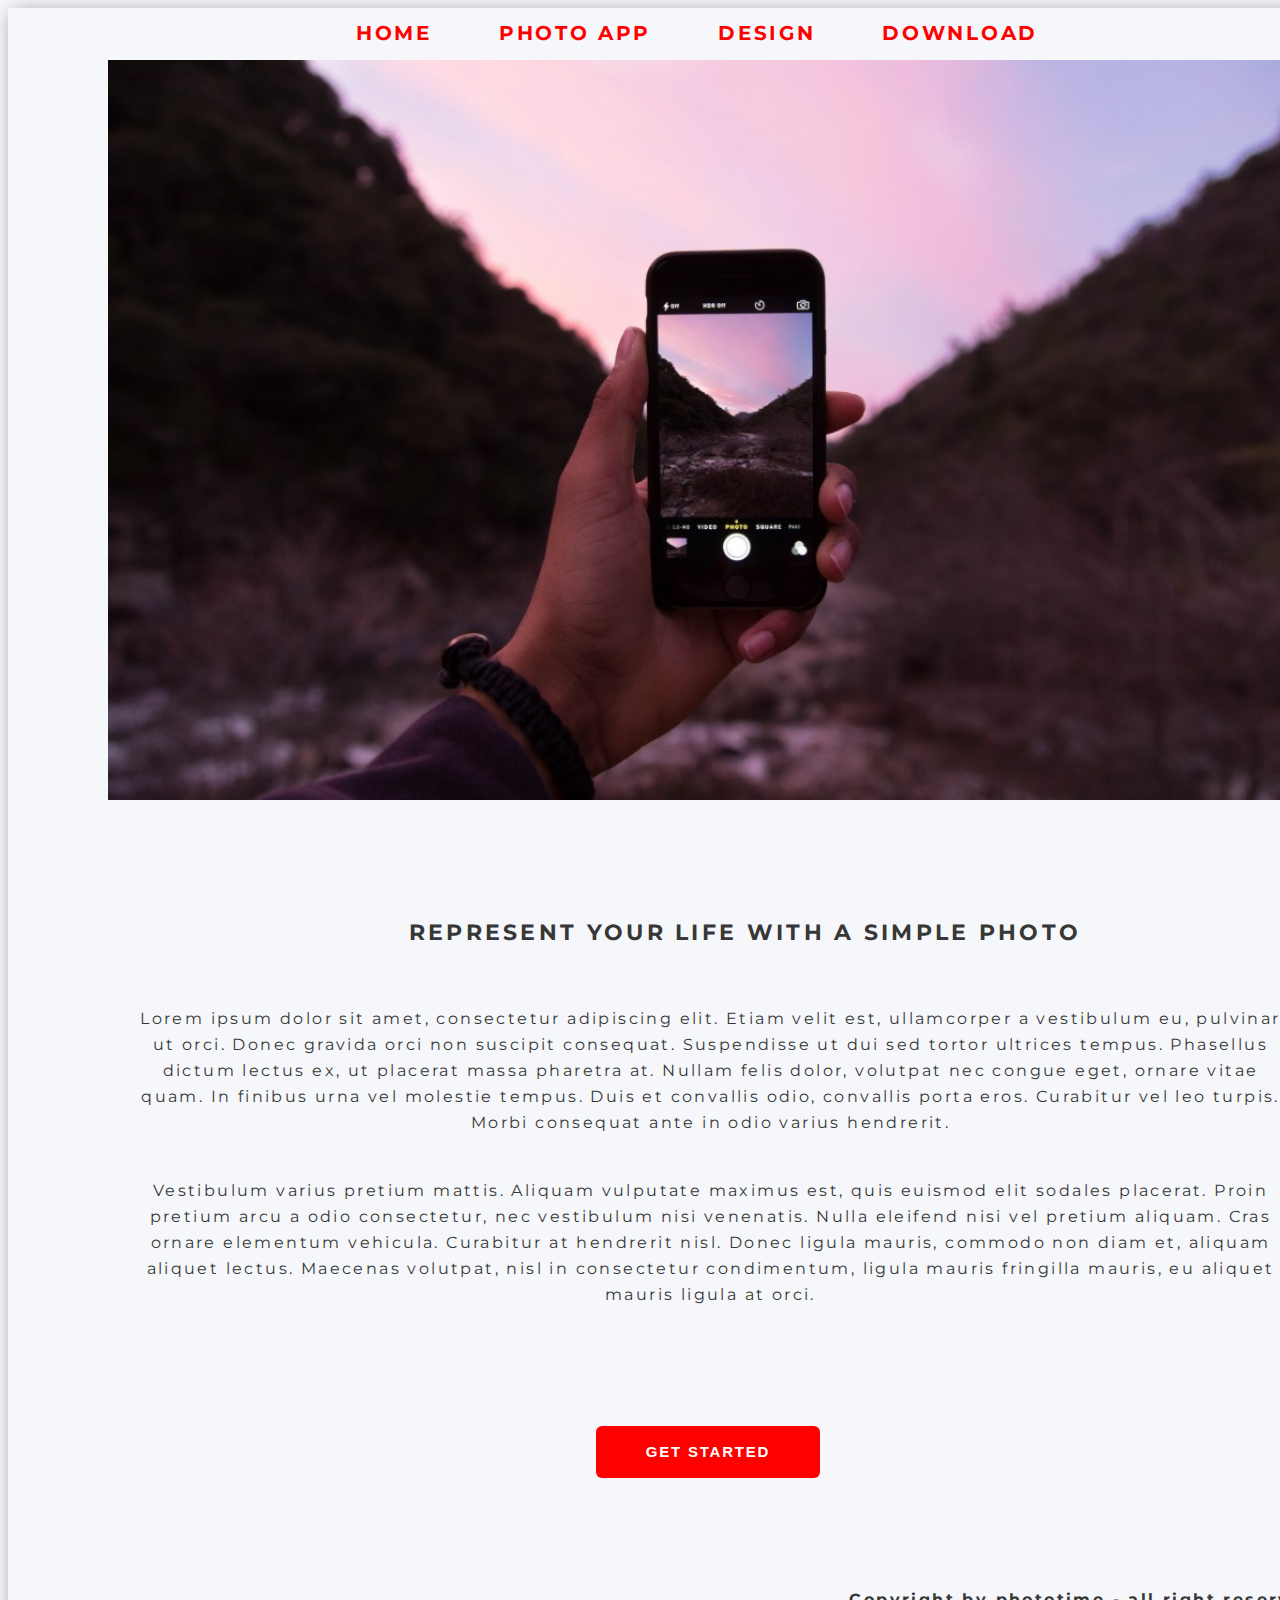
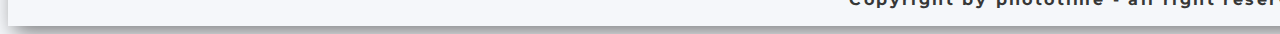
<file: html/HW2/index.html>
<!DOCTYPE html>
<html lang="en">
<head>
    <meta charset="UTF-8">
    <meta http-equiv="X-UA-Compatible" content="IE=edge">
    <meta name="viewport" content="width=device-width, initial-scale=1.0">


    <link rel="stylesheet" href="css/style.css">
    <link rel="preconnect" href="https://fonts.googleapis.com">
    <link rel="preconnect" href="https://fonts.gstatic.com" crossorigin>
    <link href="https://fonts.googleapis.com/css2?family=Montserrat:wght@400;500;700&display=swap" rel="stylesheet">
    <title>Title</title>

</head>
<body  >
    <div  class="main-container">
        <header>
        <nav class="header">

            <ul class="nav-nav" style="font-weight: bold;">
                <li class="nav-header"><a class="link" href="https://dan-it.com.ua/uk/" target="_blank">Home</a></li>
                <li class="nav-header"><a class="link" href="https://www.pinterest.com/">Photo</a> app</li>
                <li class="nav-header"><a class="link" href="https://en.wikipedia.org/wiki/Design#:~:text=A%20design%20is%20a%20plan,process%20of%20developing%20a%20design.">Design</a></li>
                <li class="nav-header"><a class="link" href="https://en.wikipedia.org/wiki/Download">Download</a></li>
            </ul>

        </nav>
        </header>
        <main><!--</main>-->
    <div class="photoview">
        <img width="1200" src="img/image%201.png" alt="phone">
    </div>
    <div class="main-content">
        <h2 class="title">
            REpresent your life with a simple photo
        </h2>
        <p class="description">
            Lorem ipsum dolor sit amet, consectetur adipiscing elit. Etiam velit est, ullamcorper a vestibulum eu, pulvinar ut orci. Donec gravida orci non suscipit consequat. Suspendisse ut dui sed tortor ultrices tempus. Phasellus dictum lectus ex, ut placerat massa pharetra at. Nullam felis dolor, volutpat nec congue eget, ornare vitae quam. In finibus urna vel molestie tempus. Duis et convallis odio, convallis porta eros. Curabitur vel leo turpis. Morbi consequat ante in odio varius hendrerit.
        </p>
        <p class="description">
            Vestibulum varius pretium mattis. Aliquam vulputate maximus est, quis euismod elit sodales placerat. Proin pretium arcu a odio consectetur, nec vestibulum nisi venenatis. Nulla eleifend nisi vel pretium aliquam. Cras ornare elementum vehicula. Curabitur at hendrerit nisl. Donec ligula mauris, commodo non diam et, aliquam aliquet lectus. Maecenas volutpat, nisl in consectetur condimentum, ligula mauris fringilla mauris, eu aliquet mauris ligula at orci. <!--Cras efficitur non massa in auctor. Sed posuere leo quam, sed varius massa euismod sit amet. Proin vehicula egestas massa. Nullam tempus massa a elementum posuere. Nam ac velit ac purus vestibulum fringilla. Nunc a tortor posuere, ultrices nisi id, interdum risus. Donec laoreet tempus libero ut viverra. Proin dapibus magna vel urna ornare, et pretium metus facilisis.-->
        </p>
    </div>
    <div>
        <p class="btn">
        <button  class="btn-primary" type="button" value="demo" style="border-radius: 6px">
           GET STARTED
        </button>
        </p>
    </div>
        </main>
    <footer >
        <p class="pull-right">
            Copyright by phototime - all right reserved
        </p>
    </footer>

    </div>
</body>
</html>
</file>
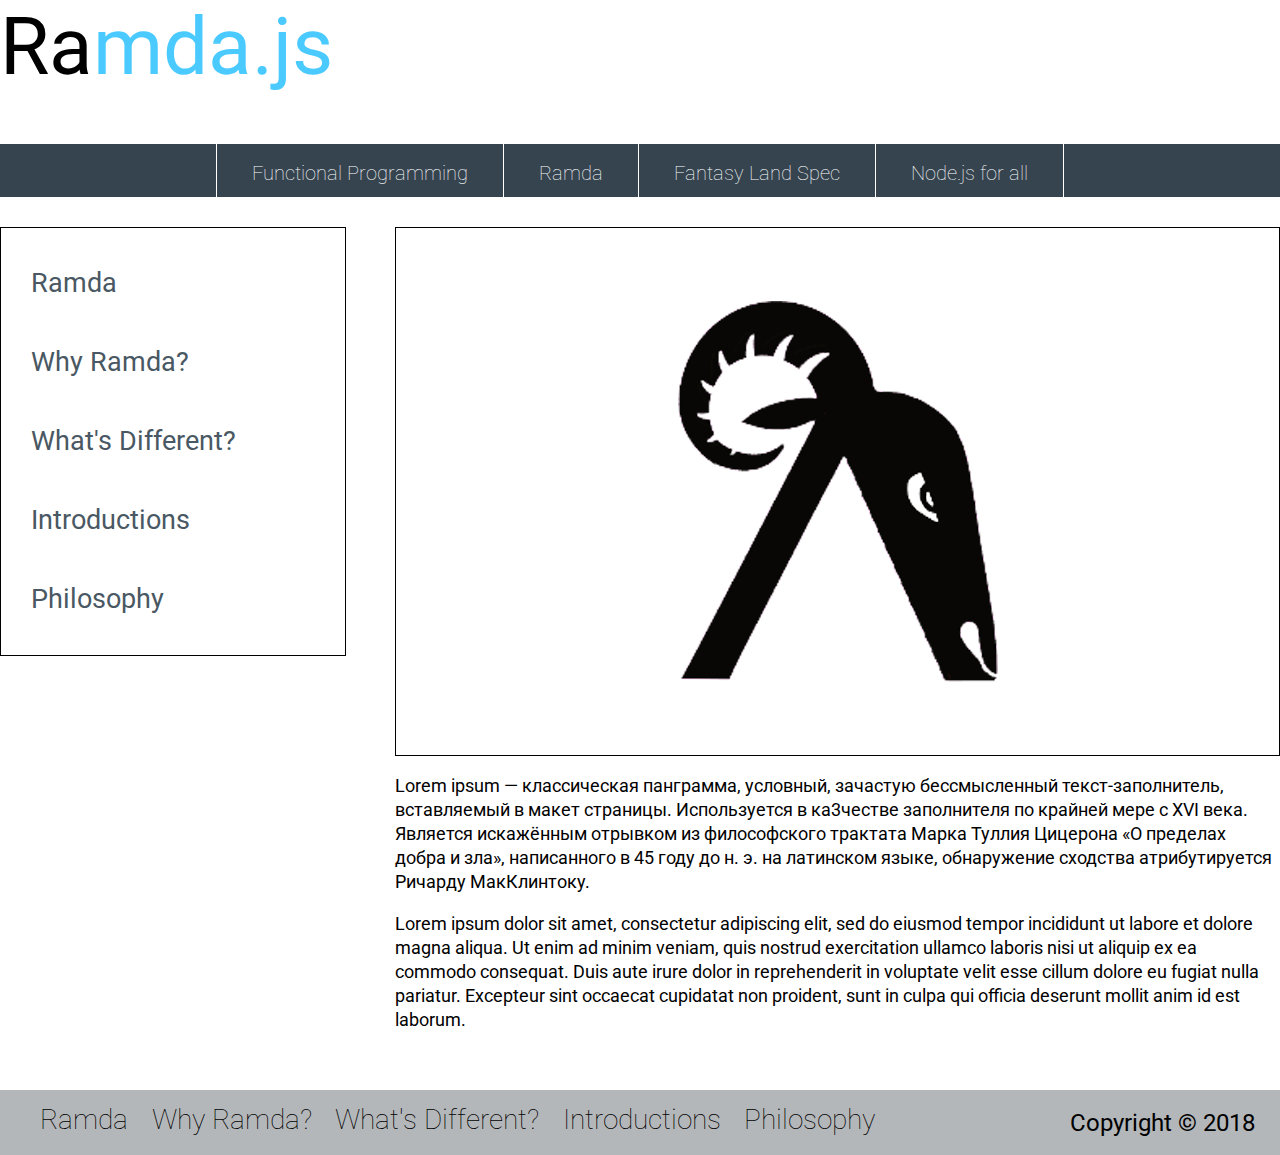
<file: html/HW3/index.html>
<!doctype html>
<html lang="en">
<head>
    <meta charset="UTF-8">
    <meta name="viewport"
          content="width=device-width, user-scalable=no, initial-scale=1.0, maximum-scale=1.0, minimum-scale=1.0">
    <meta http-equiv="X-UA-Compatible" content="ie=edge">
    <link rel="stylesheet" href="css/style2.css">
    <link rel="stylesheet" href="css/normalize.css">
    <link rel="preconnect" href="https://fonts.googleapis.com">
    <link rel="preconnect" href="https://fonts.gstatic.com" crossorigin>
    <link href="https://fonts.googleapis.com/css2?family=Roboto:ital,wght@0,300;0,400;1,100&display=swap"
          rel="stylesheet">
    <title>Document</title>
</head>
<body>
<header>
    <div class="ramba-content">
        <div class="ramba"><a href="https://ramdajs.com/"><span style="color:black">Ra</span><span
                style="color:#4BCAFF">mda.js</span></a></div>
        <nav class="ramba-menu">
            <ul class="ramba-menu-">
                <li class="ramba-item">
                    <button class="r-btn">Functional Programming</button>
                </li>
                <li class="ramba-item">
                    <button class="r-btn">Ramda</button>
                </li>
                <li class="ramba-item">
                    <button class="r-btn">Fantasy Land Spec</button>
                </li>
                <li class="ramba-item">
                    <button id="r-btn" class="r-btn">Node.js for all</button>
                </li>
            </ul>
        </nav>
    </div>
</header>
<main class="main">
    <div>
        <aside class="the-sidebar">
            <ul class="sidebar-list">
                <li class="sidebar-item"><a href="" class="sidebar-item-link">Ramda</a></li>
                <li class="sidebar-item"><a href="" class="sidebar-item-link">Why Ramda?</a></li>
                <li class="sidebar-item"><a href="" class="sidebar-item-link">What's Different?</a></li>
                <li class="sidebar-item"><a href="" class="sidebar-item-link">Introductions</a></li>
                <li class="sidebar-item"><a href="" class="sidebar-item-link">Philosophy</a></li>
            </ul>
        </aside>
    </div>
    <div class="main-info">
        <div class="main-photo"><img src="img/top1-img%201.png" alt=""></div>
        <div>
            <p class="main-lorem">Lorem ipsum — классическая панграмма, условный, зачастую бессмысленный
                текст-заполнитель, вставляемый в
                макет страницы. Используется в ка3честве заполнителя по крайней мере с XVI века. Является искажённым
                отрывком из философского трактата Марка Туллия Цицерона «О пределах добра и зла», написанного в 45 году
                до н. э. на латинском языке, обнаружение сходства атрибутируется Ричарду МакКлинтоку.</p>
            <p class="main-lorem">Lorem ipsum dolor sit amet, consectetur adipiscing elit, sed do eiusmod tempor
                incididunt ut labore et
                dolore
                magna aliqua. Ut enim ad minim veniam, quis nostrud exercitation ullamco laboris nisi ut aliquip ex ea
                commodo consequat. Duis aute irure dolor in reprehenderit in voluptate velit esse cillum dolore eu
                fugiat
                nulla pariatur. Excepteur sint occaecat cupidatat non proident, sunt in culpa qui officia deserunt
                mollit
                anim id est laborum.</p>
        </div>
    </div>
</main>
<footer>
    <div class="footer">
        <ul class="footer-menu">
            <li class="nav-justified"><a class="nav-justified-l" href="">Ramda</a></li>
            <li class="nav-justified"><a class="nav-justified-l" href="">Why Ramda?</a></li>
            <li class="nav-justified"><a class="nav-justified-l" href="">What's Different?</a></li>
            <li class="nav-justified"><a class="nav-justified-l" href="">Introductions</a></li>
            <li class="nav-justified"><a class="nav-justified-l" href="">Philosophy</a></li>
        </ul>
        <div class="copyright">
        <p class="copyright-content">Copyright © 2018</p>
    </div>
    </div>

</footer>


</body>
</html>
</file>
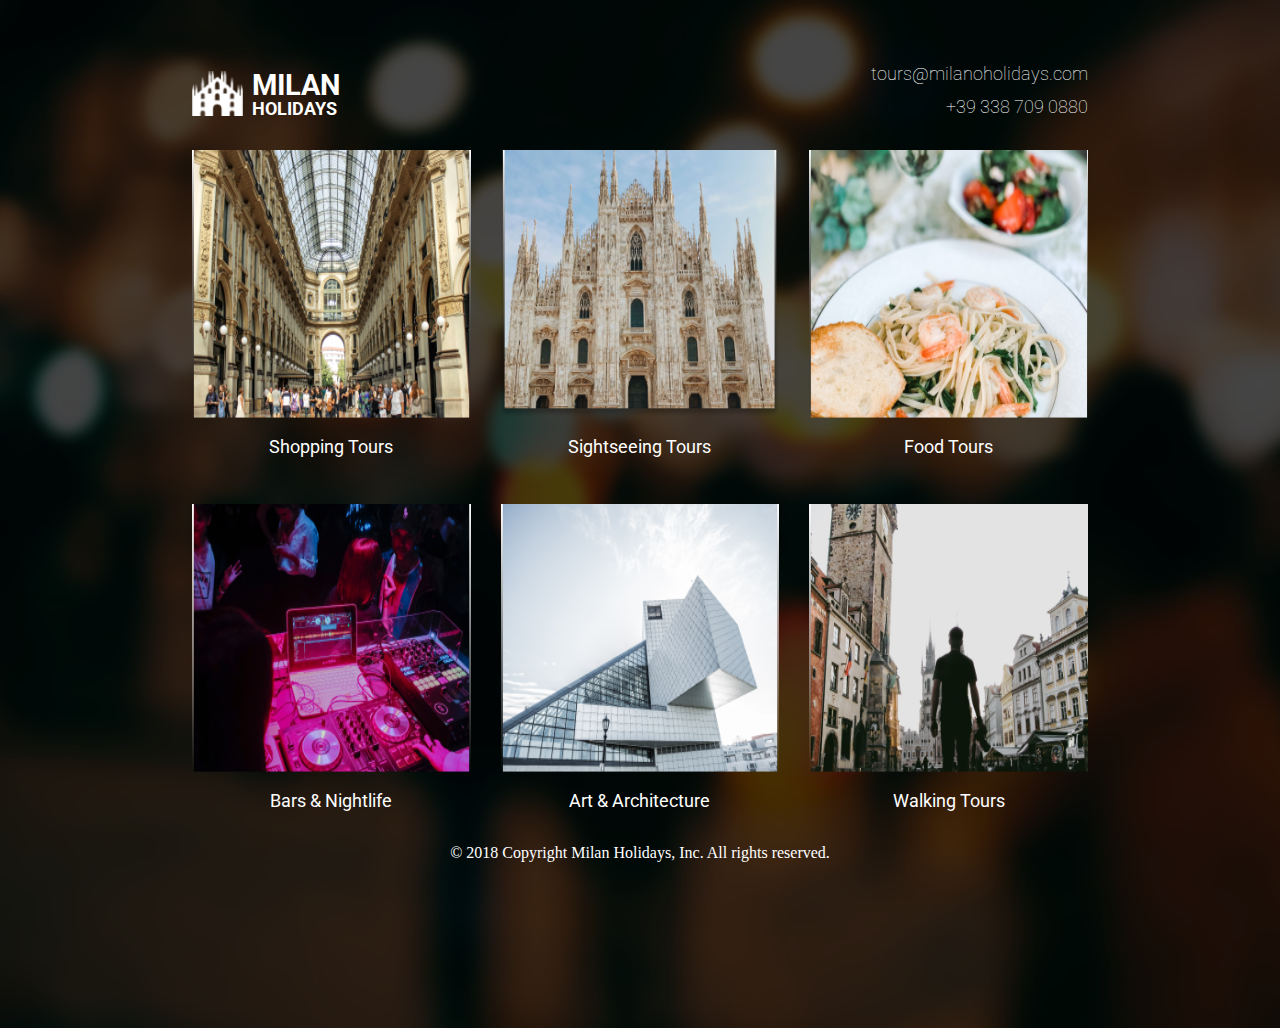
<file: html/HW5/index.html>
<!DOCTYPE html>
<html lang="en">
<head>
    <meta charset="UTF-8"/>
    <meta http-equiv="X-UA-Compatible" content="IE=edge"/>
    <meta name="viewport" content="width=device-width, initial-scale=1.0"/>
    <title>Document</title>
    <link rel="stylesheet" href="styles/main.css"/>
    <link rel="stylesheet" href="styles/normalize.css"/>
    <link rel="preconnect" href="https://fonts.googleapis.com"/>
    <link rel="preconnect" href="https://fonts.gstatic.com" crossorigin/>
    <link
            href="https://fonts.googleapis.com/css2?family=Roboto:wght@100;300;400;500;700&display=swap"
            rel="stylesheet"
    />
</head>
<body>
<div class="body-container">
    <header>
        <div class="header-container">
            <a href="">
            <div>
                <h1 class="header-title"><span class="milan">Milan</span><span class="holidays">holidays</span></h1>
            </div></a>
            <div class="contacts">
                <a class="header-mail" href="mailto:tours@milanoholidays.com">tours@milanoholidays.com</a>
                <a class="header-phone" href="tel:+39 338 709 0880">+39 338 709 0880</a>
            </div>
        </div>
    </header>
    <main>
        <div class="main-container">
            <div class="first-container">

                <div class="photo-container">
                    <a href=""> <img class="first-logo" src="img/image1.png" alt="pic"/></a>
                    <div class="caption">
                        <div class="caption-container">
                            <span class="from">from</span>
                            <span class="price">€50</span>
                        </div>
                        <a class="details" href="">View Details</a>
                    </div>
                </div>
                <p class="title">Shopping Tours</p>
            </div>
            <div class="first-container">
                <div class="photo-container">
                    <a href=""> <img class="first-logo" src="img/image2.png" alt="pic"/></a>
                    <div class="caption">
                        <div class="caption-container">
                            <span class="from">from</span>
                            <span class="price">€50</span>
                        </div>
                        <a class="details" href="">View Details</a>
                    </div>
                </div>
                <p class="title">Sightseeing Tours</p>
            </div>
            <div class="first-container">
                <div class="photo-container">
                    <a href=""> <img style="height: 270px;" class="first-logo" src="img/image3.png" alt="pic"/></a>
                    <div class="caption">
                        <div class="caption-container">
                            <span class="from">from</span>
                            <span class="price">€50</span>
                        </div>
                        <a class="details" href="">View Details</a>
                    </div>
                </div>
                <p class="title">Food Tours</p>
            </div>
            <div class="first-container"><a href="">
                <div class="photo-container">
                    <a href=""><img class="first-logo" src="img/image.png" alt="pic"/></a>
                <div class="caption">
                        <div class="caption-container">
                            <span class="from">from</span>
                            <span class="price">€50</span>
                        </div>
                        <a class="details" href="">View Details</a>
                    </div>
                </div>
                <p class="title">Bars & Nightlife</p></a>
            </div>
            <div class="first-container">
                <div class="photo-container">
                    <a href=""> <img class="first-logo" src="img/image5.png" alt="pic"/></a>
                    <div class="caption">
                        <div class="caption-container">
                            <span class="from">from</span>
                            <span class="price">€50</span>
                        </div>
                        <a class="details" href="">View Details</a>
                    </div>
                </div>
                <p class="title">Art & Architecture</p>
            </div>
            <div class="first-container">
                <div class="photo-container">
                    <a href=""> <img class="first-logo" src="img/image6.png" alt="picture"/></a>
                    <div class="caption">
                        <div class="caption-container">
                            <span class="from">from</span>
                            <span class="price">€50</span>
                        </div>
                        <a class="details" href="">View Details</a>
                    </div>
                </div>
                <p class="title">Walking Tours</p>
            </div>
        </div>
    </main>
    <footer>
        <div class="footer-container">
            <p class="Copyright">© 2018 Copyright Milan Holidays, Inc. All rights reserved.</p>
        </div>
    </footer>
</div>
</body>


</html>
</file>
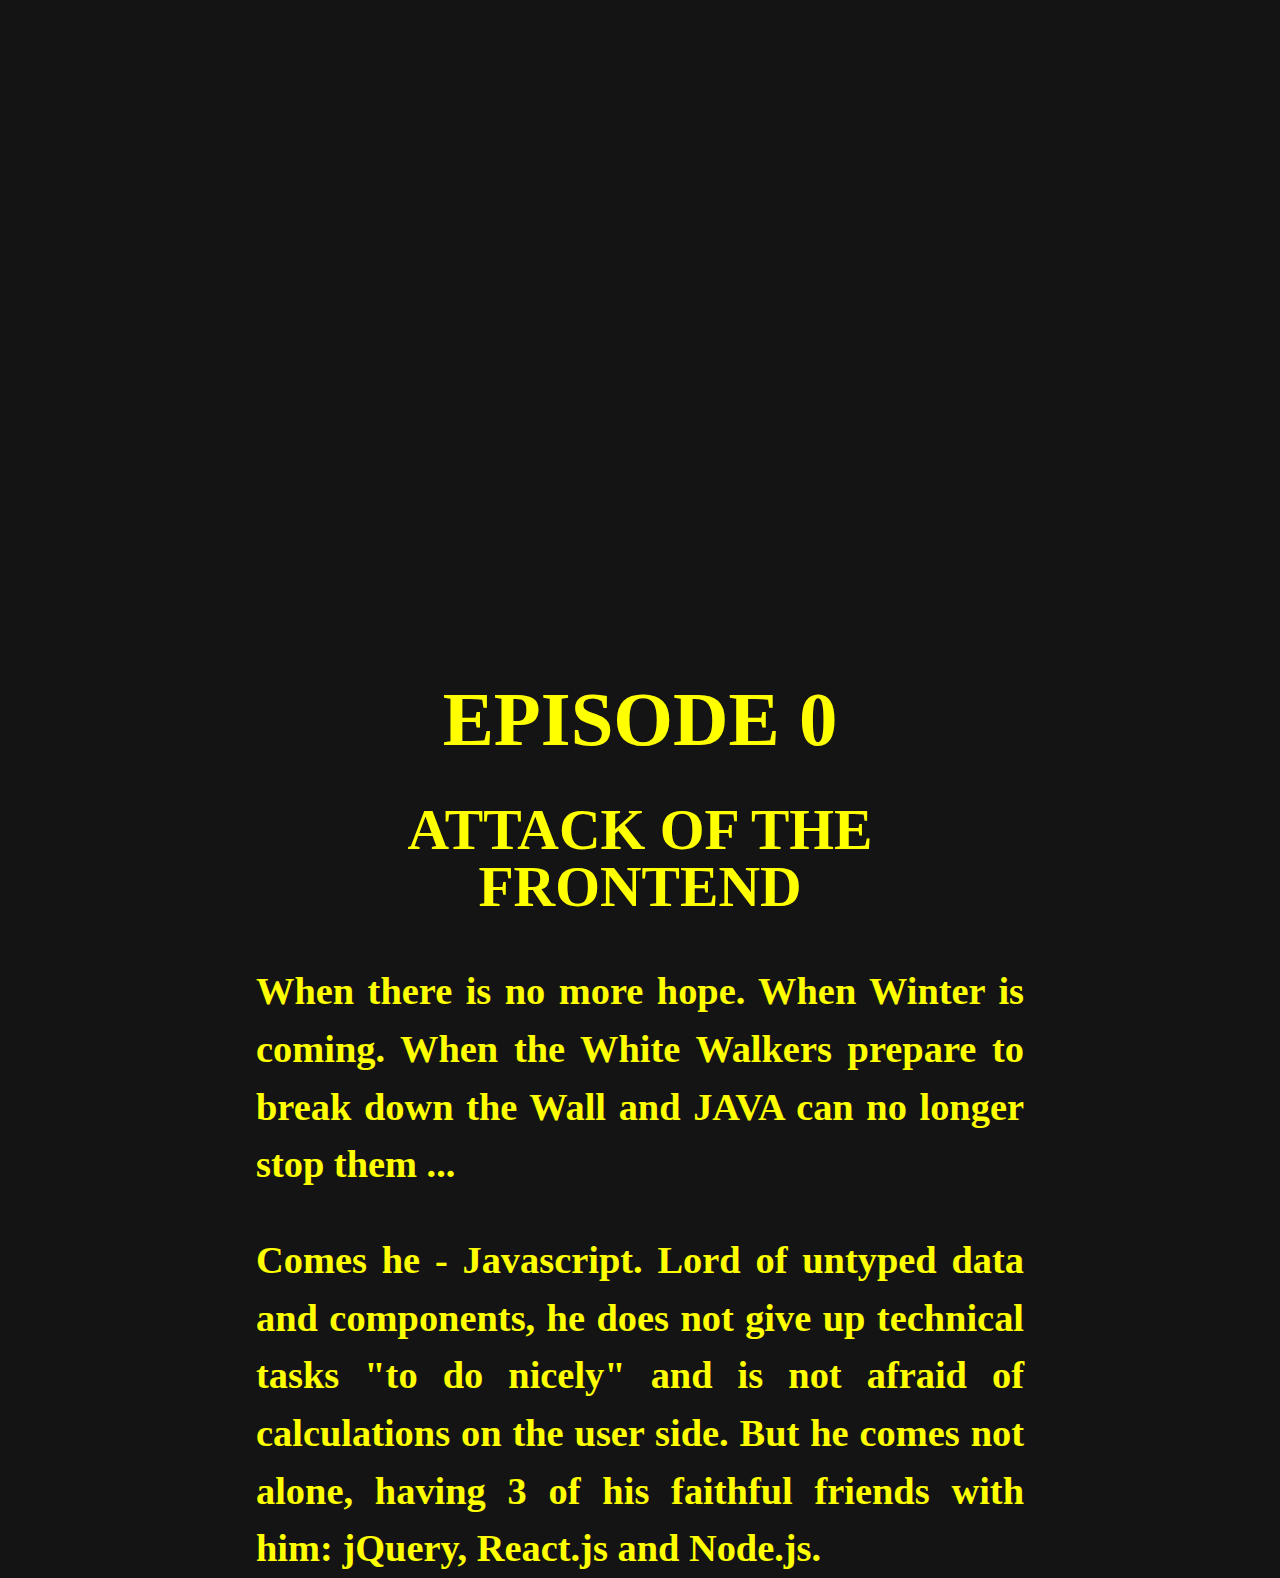
<file: html/HW7/index.html>
<html lang="en">
<head>
    <meta charset="UTF-8">
    <meta name="viewport" content="width=device-width, initial-scale=1.0">
    <link rel="stylesheet" href="css/style.css">
    <title>Document</title>
</head>
<body>
<div class="wrapper">
    <div class="scroll-text">
        <h1>EPISODE 0</h1>
        <h2>ATTACK OF THE FRONTEND</h2>
        <p>When there is no more hope. When Winter is coming. When the White Walkers prepare to break down the Wall and
            JAVA can no longer stop them ...</p>

        <p>Comes he - Javascript. Lord of untyped data and components, he does not give up technical tasks "to do
            nicely" and is not afraid of calculations on the user side. But he comes not alone, having 3 of his faithful
            friends with him: jQuery, React.js and Node.js.</p>
    </div>
</div>

</body>
</html>
</file>
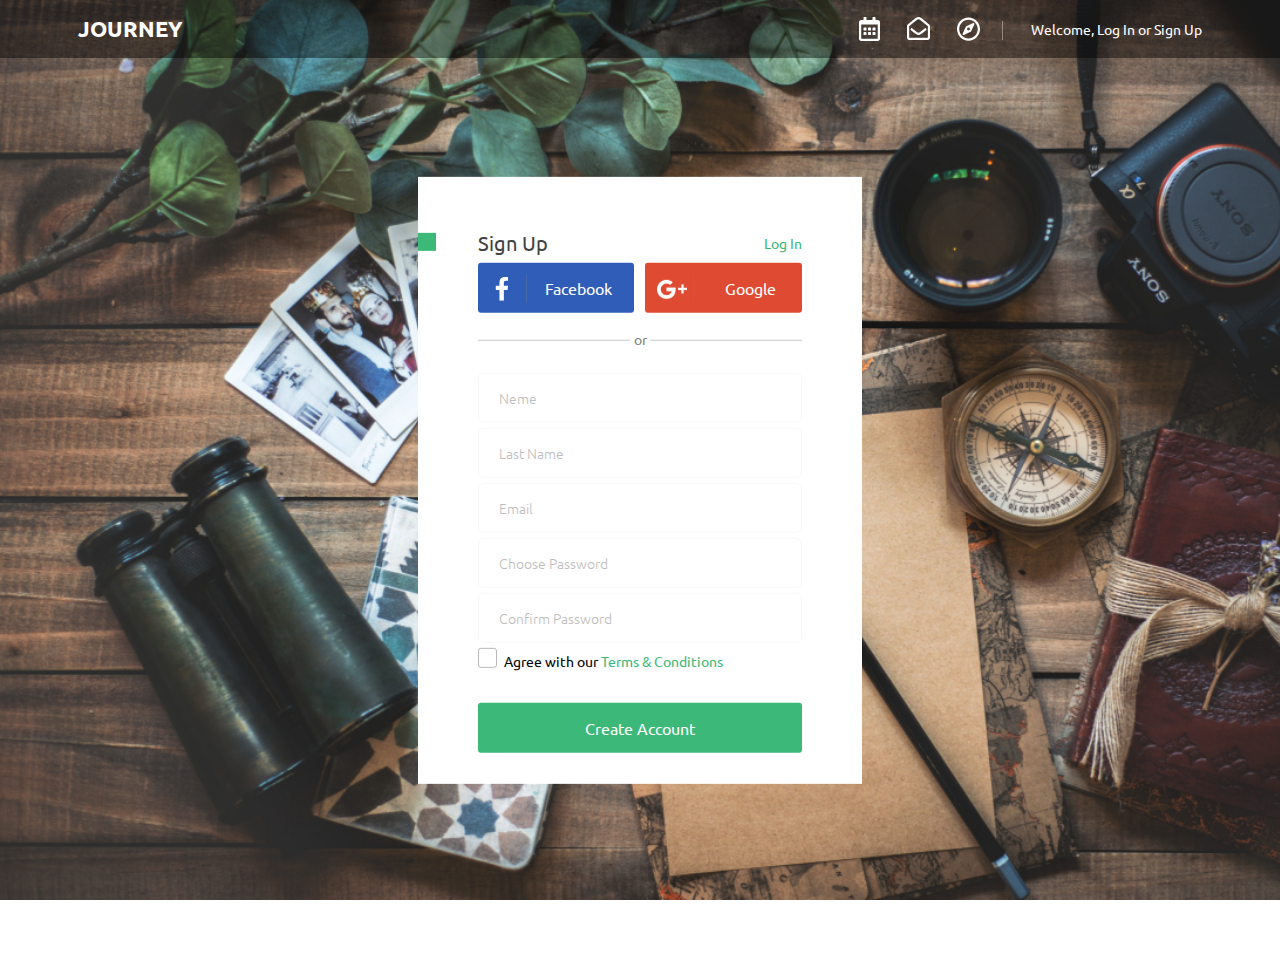
<file: html/HW6/index2.html>
<!DOCTYPE html>
<html lang="en">
<head>
    <meta charset="UTF-8">
    <meta http-equiv="X-UA-Compatible" content="IE=edge">
    <meta name="viewport" content="width=device-width, initial-scale=1.0">
    <link rel="stylesheet" href="css/style.css">
    <link rel="preconnect" href="https://fonts.googleapis.com">
    <link rel="preconnect" href="https://fonts.gstatic.com" crossorigin>
    <link href="https://fonts.googleapis.com/css2?family=Ubuntu:wght@300;400;500&display=swap" rel="stylesheet">
    <title>Document</title>
</head>
<body>
<header>
    <div class="header">
        <a href=""class="name-logo">
            JOURNEY
        </a>
        <div class="nav">
            <a href="" class="calendar li"><img src="img/Vector.svg" alt="vector"></a>
            <a href="" class="mail li"><img src="img/Vector2.svg" alt="vector"></a>
            <a href="" class="net li"><img src="img/Vector3.svg" alt="vector"></a>
        </div>
        <div class="log-in-links">
            <p class="welcome" >
                Welcome, <a class="li" href="">Log In</a>
                or
            <a class="li" href="">
                 Sign Up
            </a> </p>
        </div>
    </div>
</header>
<main>
    <div class="container-sign-in">
        <div class="container-sign-logo">
            <p class="sign-logo">Sign Up </p>
            <a href="" class="name-log">Log In</a>
        </div>
        <div class="container-button">
            <a href="" class="facebook-button">Facebook<span class="mark"></span></a>
            <a href="" class="google-button">Google<span class="mark"></span></a>
        </div>
        <p class="or">or</p>
        <input class="inp" type="text" placeholder="Neme">
        <input class="inp" type="text" placeholder="Last Name">
        <input class="inp" type="text" placeholder="Email">
        <input class="inp" type="password" placeholder="Choose Password">
        <input class="inp" type="password" placeholder="Confirm Password">
       <div> <input class="inp chek" type="checkbox" name="checkInp" id="checkInp">
        <label class="checkInp" for="checkInp">Agree with our <a class="name-log" href="">Terms & Conditions</a></label></div>
        <button class="button">Create Account</button>


    </div>
</main>

</body>
</html>
</file>
<file: html/HW2/css/style.css>
body {
    font-family: "Montserrat", sans-serif;
    background-color: #f5f7fa;

}
.main-container {
    display: flex;
    flex-direction: column;
    align-items: center;
    width: 1400px;
    background-color: #f5f7fa;
    box-shadow: 6px 6px 20px rgba(0, 0, 0, 0.5);
    box-shadow: black;
    margin: 0 auto;
    padding: 100;


}
.header {
    color: red;
    margin-bottom: 10px
;

    font-weight: bold;
}
.nav-nav {
    list-style-type: none;
    font-weight: bold;
}
.nav-header {
    display: inline;
    margin-right: 62px;
    width: 68px;
    height: 27px;
    font-family: Montserrat;
    font-style: normal;
    font-weight: bold;
    font-size: 20px;
    line-height: 18px;
    align-items: center;
    letter-spacing: 2.7px;
    text-transform: uppercase;
}
.link{
    text-decoration: none;
    color: red;
}
.photoview {
    /*align-items: center;*/
    /*width: 1000px;*/
    height: 789px;
    left: 0px;
    top: 78px;

 }
.main-content{
    text-align: center;
}


.title {
    margin-top: 70px;
    margin-left: 250px;
    font-style: normal;
    font-weight: bold;
    font-size: 22px;
    line-height: 27px;
    letter-spacing: 3.3px;
    text-transform: uppercase;
    color: #373737;
    width: 774px;
    height: 29px;
    left: 253px;
    top: 48px;

}

.description {
    display: flex;
    padding-top: 40px;
    padding-left: 30px;
    font-family: Montserrat;
    font-style: normal;
    font-weight: normal;
    font-size: 16px;
    line-height: 26px;
    text-align: center;
    margin: 0;


    width: 1145px;
    height: 132px;
    left: 67.5px;
    top: 115px;
    color: #373737;
    letter-spacing: 2.4px;




}
.btn {
    text-align: center;

}
.btn-primary {
    margin-top: 100px;
    /*margin-left: 540px;*/
    padding:20px 50px 20px 50px;
    color: white;
    background-color: red;
    border: none;
    font-size: 15px;
    font-weight: bold;
    line-height: 12px;
    letter-spacing: 1.8px;
    font-style: normal;
    cursor:pointer;


}

.pull-right {
    margin-left: 750px;
    padding-top: 80px;
    font-family: Montserrat;
    font-style: normal;
    font-weight: bold;
    font-size: 16px;
    line-height: 20px;
    align-items: center;
    letter-spacing: 2.4px;
    color: #373737;
}
</file>
<file: html/HW3/css/style2.css>
* {
    box-sizing: border-box;
}

a {

    background-color: none;
    text-decoration: none;
}

.ramba-content {
    margin: 0 auto;
    widht: 1280px;

}

.ramba {
    font-family: Roboto;
    font-style: normal;
    font-weight: normal;
    font-size: 80px;
    line-height: 94px;
    display: flex;
    margin: 0 auto;
    width: 1280px;
    padding-bottom: 50px;
}

.r-btn {
    background-color: #35444F;
    color: white;
    font-family: Roboto;
    border: none;
    font-style: initial;
    font-weight: lighter;
    font-size: 20px;
    line-height: 28px;
    padding: 15px 35px 10px 35px;
}

.ramba-menu {
    font-family: Roboto;
    font-style: normal;
    font-weight: normal;
    font-size: 24px;
    line-height: 28px;
    display: flex;
    justify-content: center;
    margin: 0 auto;
    width: 1280px;
    background-color: #35444F;
}

.ramba-menu- {
    margin: 0;
    padding: 0;
    display: flex;
}

.ramba-item {
    font-family: Roboto;
    font-style: normal;
    font-weight: normal;
    font-size: 24px;
    line-height: 28px;
    display: inline-flex;
    justify-content: center;
    color: white;
    text-decoration: none;
    border-left: 1px solid white;
    cursor: pointer;
}

#r-btn {
    border-right: 1px solid white;
}

.r-btn:hover {
    background-color: #222F3A;
    cursor: pointer;
}

.main {
    display: flex;
    margin: 0 auto;
    width: 1280px;
    justify-content: space-between;
    margin-top: 30px;
}

.the-sidebar {
    display: flex;
    justify-items: column;
    border: 1px solid black;
    line-height: 52px;
    min-height: 399px;
    min-width: 344px;

}

.sidebar-list {
    display: flex;
    flex-direction: column;
    justify-content: center;
    align-items: stretch;
    padding: 0;
}

.sidebar-item {
    list-style-type: none;
    line-height: 79px;
    font-family: Roboto;
    font-style: normal;
    font-weight: normal;
    font-size: 27px;
    color: #495863;
    background-color: white;
    padding-left: 30px;
    min-width:344px

}

.sidebar-item:hover {
    background-color: #DBDBDB;
    width: 100%;
    padding-left: 40px;
    min-width: 344px;
    cursor: pointer;
    transition: background-color 1s ease-out;
}
. sidebar-item:hover a {
    background-color: #DBDBDB;
    width: 100%;
    padding-left:40px;
    min-width: 344px;
    color: #495863;
}
.sidebar-item-link {
    color: #495863;
    width: 100%;
    min-width: 344px;

}


.sidebar-item-link:hover {
    padding-left: 40px;
    color: black;
    min-width: 344px;
}

.main-info {
    display: flex;
    flex-direction: column;
}

.main-photo {
    display: flex;
    justify-content: center;
    border: 1px solid black;
    padding:;
    min-width: 885px;
    min-height: 529px;
    align-items: center;
}

.main-lorem {
    width: 885px;
    font-family: Roboto;
    font-style: normal;
    font-weight: normal;
    font-size: 18px;
    line-height: 24px;

}

.footer {
    display: flex;
    flex-direction: row;
    justify-content: space-between;
    margin: 0 auto;
    width: 1280px;
    background-color: rgba(99, 105, 110, 0.48);
    margin-top: 40px;

}

.footer-menu {
    display: flex;
    justify-content: space-between;
    flex-direction: row;
    list-style-type: none;
    width: 875px;


}

.nav-justified {
    font-family: Roboto;
    font-style: normal;
    font-weight: lighter;
    font-size: 28px;
    line-height: 28px;
    padding-bottom: 5px;
}

.nav-justified-l {
    text-decoration: none;
    color: black;

}

.nav-justified-l:hover {
    color: #3181A6;
    border-bottom: 1px solid #3181A6;
    padding-bottom: 5px;

}

.copyright {
    display: flex;
    justify-content: flex-end;
    padding: 5px;


}

.copyright-content {
    display: flex;
    justify-content: flex-end;
    font-family: Roboto;
    font-style: normal;
    font-weight: normal;
    font-size: 24px;
    line-height: 24px;
    margin-top: 16px;
    margin-bottom: 6px;
    margin-right: 20px;
    padding-bottom: 5px;
}
</file>
<file: html/HW5/styles/main.css>
body {
    background-image: url('../img/background.png');
    background-repeat: no-repeat;
    background-size: cover;
    overflow: hidden;
    height: 100%;
    width: 100%;

}

svg:hover {
    fill: #F26522;
}

use {
    width: 60px;
    height: 60px;
}

a {
    text-decoration: none;
}

.header-title,
.first-title,
.second-title,
.third-title,
.fourth-title,
.fifth-title,
.sixth-title,
.Copyright {
    color: white;
}

.body-container {
    display: grid;
    grid-template-columns: 1fr;
    grid-template-rows: 150px 1fr 200px;
    margin: 0 auto;
    width: 70%;

}

.header-container {
    display: flex;
    justify-content: space-between;
    margin-top: 50px;

}

.header-title {
    display: flex;
    flex-direction: column;
    position: relative;
    padding-left: 60px;
    transition: all 1s ease;
cursor: pointer;
}

.header-title:hover {
    transition: all 1s ease;
    filter: invert(48%) sepia(44%) saturate(2891%) hue-rotate(346deg) brightness(96%) contrast(97%);
}

.header-title:before {
    content: "";
    display: block;
    background-image: url("../img/logo 3.png");
    width: 60px;
    height: 45px;
    background-size: contain;
    background-repeat: no-repeat;
    position: absolute;
    left: 0;
    top: 0;
    color: white;
}

.milan {
    font-family: Roboto;
    font-style: normal;
    text-transform: uppercase;
    font-weight: bold;
    font-size: 29px;
    line-height: 29px;
}

.holidays {
    font-family: Roboto;
    font-style: normal;
    font-weight: bold;
    font-size: 18px;
    line-height: 18px;
    text-transform: uppercase;
}

.contacts {
    display: flex;
    flex-direction: column;
    align-items: flex-end;
    justify-content: center;
    height: 80px;
}

.header-mail {
    font-family: Roboto;
    font-style: normal;
    font-weight: lighter;
    font-size: 18px;
    line-height: 18px;
    text-decoration: none;
    color: white;
    padding-bottom: 15px;
    transition: all 1s ease;
}

.header-mail:hover {
    filter: invert(48%) sepia(44%) saturate(2891%) hue-rotate(346deg) brightness(96%) contrast(97%);
    transition: all 1s ease;
}

.header-phone {
    font-family: Roboto;
    font-style: normal;
    font-weight: lighter;
    font-size: 18px;
    line-height: 18px;
    text-decoration: none;
    color: white;
    transition: all 1s ease;
}

.header-phone:hover {
    filter: invert(48%) sepia(44%) saturate(2891%) hue-rotate(346deg) brightness(96%) contrast(97%);
    transition: all 1s ease;
}

.main-container {
    display: grid;
    grid-template-columns: repeat(3, 1fr);
    grid-template-rows: repeat(2, 1fr);
    grid-gap: 30px;
}

.first-container {
    display: flex;
    flex-direction: column;
    text-align: center;
    cursor: pointer;


}

.photo-container img {
    display: block;
    width: 100%;
    height: 100%;
    cursor: pointer;
}

.first-logo {


}

.photo-container {
    position: relative;
    overflow: hidden;
    height: 270px;
    cursor: pointer;
}

.caption {
    width: 99%;
    height: 60px;
    color: #fff;
    position: relative;
    bottom: 0;
    left: 0.65%;
    z-index: 3;
    display: flex;
    justify-content: space-between;
    background-color: #F26522;
    transition: all 1s ease;
}

/**/
.first-container:focus .caption, .first-container:hover .caption {

    transform: translateY(-100%);
    transition: all 1s ease;
}

.first-container:focus .title, .first-container:hover .title {
    color: #F26522;
    transition: all 1s ease;
}

.caption-container {
    height: 50px;
    display: flex;
    flex-direction: column;
    justify-content: space-between;
}


.from {
    font-family: Roboto;
    font-style: normal;
    font-weight: normal;
    font-size: 10px;
    line-height: 10px;
    color: white;
    padding-top: 5px;
}


.details {
    text-decoration: none;
    color: white;
    font-family: Roboto;
    font-style: normal;
    font-weight: normal;
    font-size: 14px;
    line-height: 14px;
    padding-right: 40px;
    padding-top: 25px;
    position: relative;
}

.details::before {
    content: ">";
    display: block;
    width: 4px;
    height: 4px;
    position: absolute;
    right: 30px;
}
.details:hover{
    text-decoration: underline;
}

.price {
    font-family: Roboto;
    font-style: normal;
    font-weight: normal;
    font-size: 20px;
    line-height: 20px;
    color: white;
    padding-bottom: 10px;
    padding-left: 10px;
}

.title {
    font-family: Roboto;
    font-style: normal;
    font-weight: normal;
    font-size: 18px;
    line-height: 18px;
    position: relative;
    color: white;
    transition: all 1s ease;

}

.second-container {
    display: flex;
    flex-direction: column;
    text-align: center;
}


.second-logo {

}

.second-title {
    font-family: Roboto;
    font-style: normal;
    font-weight: normal;
    font-size: 18px;
    line-height: 18px;
}

.third-container {
    display: flex;
    flex-direction: column;
    text-align: center;
}

.third-logo {

}

.third-title {
    font-family: Roboto;
    font-style: normal;
    font-weight: normal;
    font-size: 18px;
    line-height: 18px;
}

.fourth-container {
    display: flex;
    flex-direction: column;
    text-align: center;
}

.fourth-logo {

}

.fourth-title {
    font-family: Roboto;
    font-style: normal;
    font-weight: normal;
    font-size: 18px;
    line-height: 18px;

}

.fifth-container {
    display: flex;
    flex-direction: column;
    text-align: center;
}

.fifth-logo {

}

.fifth-title {
    font-family: Roboto;
    font-style: normal;
    font-weight: normal;
    font-size: 18px;
    line-height: 18px;

}

.sixth-container {

    display: flex;
    flex-direction: column;
    text-align: center;
}

.sixth-logo {

}

.sixth-title {
    font-family: Roboto;
    font-style: normal;
    font-weight: normal;
    font-size: 18px;
    line-height: 18px;

}

.footer-container {
    display: flex;
    justify-content: center;

}

.Copyright {


}
</file>
<file: html/HW7/css/style.css>
body {
    background: rgb(20,20,20);
    overflow: hidden;
    font-family: 'Roboto';
    margin: 50% 0 0 0;
    position: relative;
}
.wrapper {
    display: flex;
    height: 100%;
    width: 60%;
    margin: 0 auto;

    perspective: 450px;
}
.scroll-text {
    color: #ffff00;
    font-size: 3vw;
    line-height: 1.5em;
    font-weight: bold;
    text-align: justify;
    position: relative;
    animation: scroll 30s linear forwards;
    animation-iteration-count: infinite;
}
h1,h2 {
    text-align: center;
}

@keyframes scroll {
    from { top: 0; transform: translateZ(0) rotateX(20deg); }
    to { top: -7500px; transform: translateZ(-2500px) rotateX(21deg); }
}
</file>
<file: html/HW6/css/style.css>
html {
    margin: 0;
    height: 100%;
    width: 100%;
}

body {
    background-image: url(../img/Фон1.png);
    background-size: cover;
    background-repeat: no-repeat;
    width: 100%;
    min-height: 100vh;
    margin: 0;
    z-index: 2;
    height: 100%;
    overflow: hidden;

}

a {
    text-decoration: none;
    color: white;
}

main {
    min-height: 100%;


}


.header {
    display: grid;
    grid-template-columns: 157px 1fr 200px;
    grid-template-rows: 58px;
    background-color: rgba(0, 0, 0, 0.45);
    align-items: center;
    justify-content: center;
    padding-left: 78px;
    padding-right: 78px;
}

.name-logo {
    order: -1;
    color: white;
    font-family: Ubuntu, SansSerif;
    font-style: normal;
    font-weight: bold;
    font-size: 22px;
    line-height: 22px;

}

.name-logo:hover {
    filter: invert(75%) sepia(11%) saturate(2458%) hue-rotate(94deg) brightness(83%) contrast(77%);
}

.nav {
    display: flex;
    justify-content: right;
    order: 3;
    height: 100%;
    position: relative;

}

.calendar {
    position: absolute;
    right: 122px;
    top: 17px;
}

.mail {
    position: absolute;
    right: 72px;
    top: 17px;
}

.net {
    position: absolute;
    right: 22px;
    top: 17px;
}

.log-in-links:before {
    content: "";
    display: block;
    position: absolute;
    left: 0;
    bottom: 25%;
    height: 19px;
    border-left: 1px solid rgba(255, 255, 255, 0.38);
}

.log-in-links {
    order: 4;
    display: flex;
    position: relative;
    justify-content: flex-end;


}

.welcome {
    font-family: Ubuntu, SansSerif;
    font-style: normal;
    font-weight: normal;
    font-size: 14px;
    line-height: 14px;
    color: white;
}

.li:hover {
    filter: invert(75%) sepia(11%) saturate(2458%) hue-rotate(94deg) brightness(83%) contrast(77%);
}

.hello {
    font-family: Ubuntu, SansSerif;
    font-style: normal;
    font-weight: normal;
    font-size: 14px;
    line-height: 14px;
}

.container-sign-in {
    background-color: #ffffff;
    display: grid;
    margin: 0 auto;
    position: absolute;
    top: 50%;
    left: 50%;
    transform: translate(-50%, -45%);
    grid-template-rows:repeat(10, 50px);
    grid-row-gap: 5px;
    width: 322px;
    justify-content: center;
    align-content: center;
    padding: 31px 61px;


}

.container-sign-logo {
    display: flex;
    justify-content: space-between;
    align-items: center;
    width: 324px;
    margin-top: 20px;


}

.sign-logo {
    font-family: Ubuntu, SansSerif;
    font-style: normal;
    font-weight: normal;
    font-size: 20px;
    line-height: 20px;
    color: #434343;
    position: relative;
    /* or 100% */
}
.sign-logo::before {
    content: "";
    width: 18px;
    height: 18px;
    position: absolute;
    left: -60px;
    background-color: #3CB878;
    z-index:3;

}

.container-button {
    display: flex;
    justify-content: space-between;
    flex-direction: row;


}

.facebook-button {
    background-color: #305DB8;
    color: white;
    padding: 17px 22px 17px 67px;
    font-family: Ubuntu, SansSerif;
    font-style: normal;
    font-weight: normal;
    font-size: 16px;
    line-height: 16px;
    border-radius: 3px;
    position: relative;
}
.facebook-button:hover {
    background-color: #022263;
}

.facebook-button:before {
    content: " ";
    display: block;
    width: 13px;
    height: 24px;
    background-image: url("../img/Group.svg");
    position: absolute;
    left: 17px;
    bottom: 12px;
}

.mark:before {
    content: " ";
    display: block;
    width: 1px;
    height: 28px;
    position: absolute;
    left: 48px;
    bottom: 10px;
    border-left: 1px solid rgba(128, 128, 128, 0.29);

}

.google-button {
    background-color: #DF4A32;
    color: white;
    padding: 17px 26px 17px 80px;
    font-family: Ubuntu, SansSerif;
    font-style: normal;
    font-weight: normal;
    font-size: 16px;
    line-height: 16px;
    border-radius: 3px;
    position: relative;

}
.google-button:hover{
    background-color: #AB1F09;
}

.google-button:before {
    content: " ";
    display: block;
    width: 30px;
    height: 19px;
    background-image: url("../img/G+.png");
    position: absolute;
    left: 12px;
    bottom: 14px;
}

.name-log {
    font-family: Ubuntu,SansSerif;
    font-style: normal;
    font-weight: normal;
    font-size: 14px;
    line-height: 14px;
    color: #3CB878;
}

.or {
    color: #848484;
    font-family: Ubuntu, SansSerif;
    font-style: normal;
    font-weight: normal;
    font-size: 14px;
    line-height: 14px;
    text-align: center;
    position: relative;

}

.or:before {
    content: " ";
    display: block;
    border-bottom: 1px solid rgba(91, 91, 91, 0.34);
    height: 1px;
    position: absolute;
    left: 0;
    bottom: 60%;
    width: 152px;
}

.or:after {
    content: " ";
    display: block;
    border-bottom: 1px solid rgba(91, 91, 91, 0.34);
    height: 1px;
    position: absolute;
    right: 0;
    bottom: 60%;
    width: 152px;
}

.inp {
    border: 1px solid rgba(242, 242, 242, 0.56);
    border-radius: 6px;
    font-family: Ubuntu, SansSerif;
    font-style: normal;
    font-weight: lighter;
    font-size: 14px;
    line-height: 14px;
    padding-left: 20px;
}

.inp:focus {
    outline: none;
    box-shadow: 0 8px 8px -4px rgba(82, 82, 82, 0.32);
}

.inp::placeholder {
    color: #BEBEBE;

}

.button {
    background-color: #3CB878;
    border: none;
    color: white;
    font-family: Ubuntu, SansSerif;
    font-style: normal;
    font-weight: normal;
    font-size: 16px;
    line-height: 16px;
    border-radius: 3px;
    cursor: pointer;
}

.checkInp {

    font-family: Ubuntu, SansSerif;
    font-style: normal;
    font-weight: normal;
    font-size: 14px;
    line-height: 14px;
}

.chek {

}

input[type=checkbox] + label {
    display: block;
    /*margin: 0.2em;*/
    cursor: pointer;
    /*padding: 0.2em;*/
}

input[type=checkbox] {
    display: none;
}

input[type=checkbox] + label:before {
    content: "\2714";
    border: 0.1em solid rgba(115, 115, 115, 0.5);
    border-radius: 0.2em;
    display: inline-block;
    width: 1em;
    height: 1em;
    padding-left: 0.2em;
    padding-bottom: 0.3em;
    margin-right: 0.5em;
    vertical-align: bottom;
    color: transparent;
    transition: .3s;
}

input[type=checkbox] + label:active:before {
    transform: scale(0);
}

input[type=checkbox]:checked + label:before {
    background-color: MediumSeaGreen;
    border-color: MediumSeaGreen;
    color: #fff;
}

input[type=checkbox]:disabled + label:before {
    transform: scale(1);
    border-color: #aaa;
}

input[type=checkbox]:checked:disabled + label:before {
    transform: scale(1);
    background-color: #bfb;
    border-color: #bfb;
}
</file>
